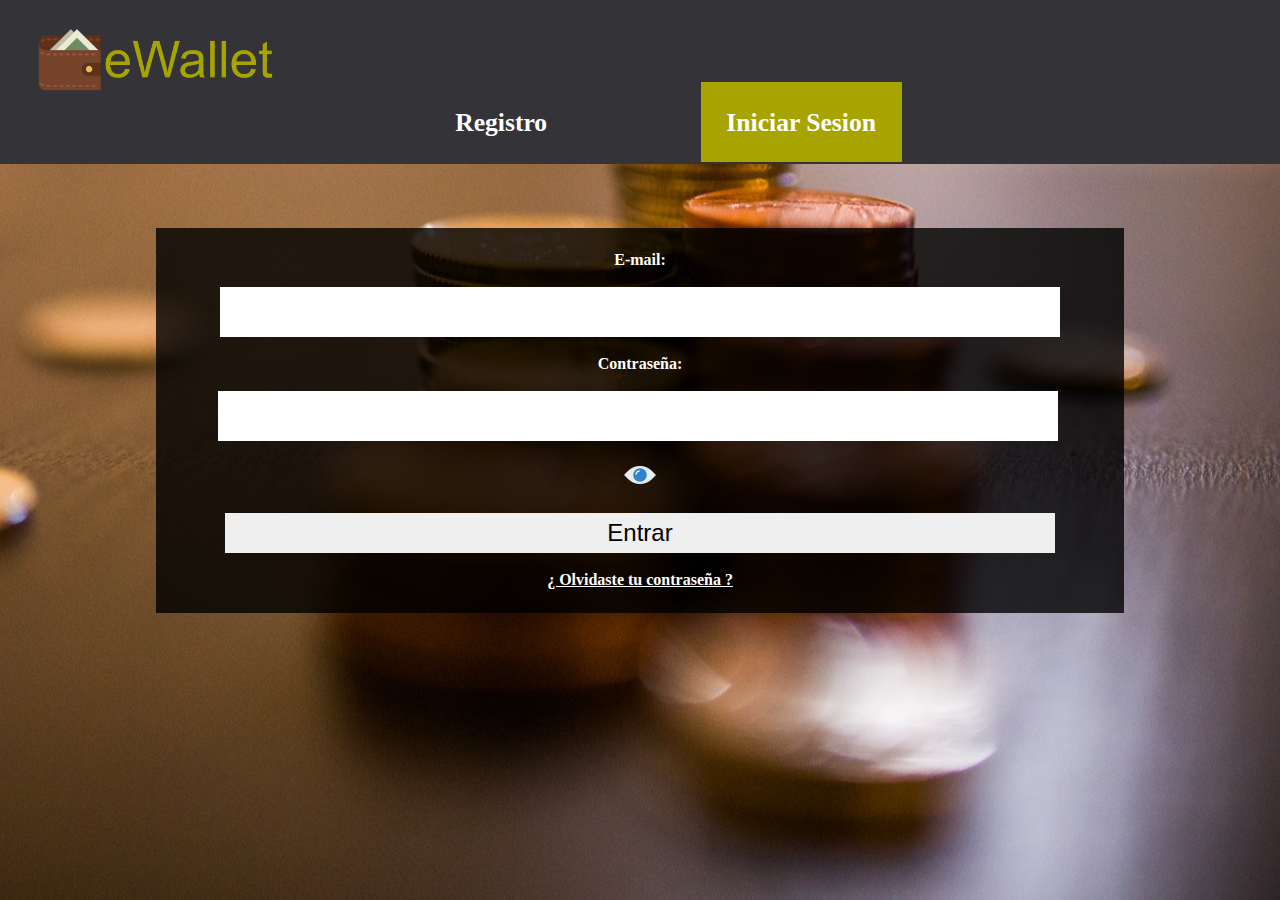
<file: html/conf.html>
<!DOCTYPE html>
<html>
<head>
  <title>eWallet | Registro</title>
  <script type="text/javascript" src="../js/conf.js"></script>
  <link rel="stylesheet" type="text/css" href="../css/estilo.css">
</head>
<body id="regis">
<header>
	<h1><img src="../img/logo.png"><a><button onclick="salir()" id="salir">Cerrar sesion</button></a></h1>
<nav>
<ul class="sidenav">
   <li><a  href="ewallet.html">Inicio</a></li>
  <li><a href="cuentas.html">Cuentas</a></li>
  <li><a href="ingresos.html">Ingresos</a></li>
  <li><a href="gastos.html">Gastos</a></li>
  <li><a class="active" href="conf.html">Configuraciones</a></li>
  <li><a href="estadi.html">Estadisticas</a></li>
</ul>
</nav>
</header>
<section>
	<div>
<br>
<h2>Configuracicón:</h2>
<h3>Tipo de pago por defecto:</h3>
<br>
            <h4>Cuenta:</h4>
           <select id="cuentas">
           </select><a><br><button onclick="select()" id="salir">Seleccionar</button></a><BR>
           <CENTER><H2>O</H2></CENTER><BR>
           <h4>Tarjeta:</h4>
		
           <select id="tarjeta">
           </select><button onclick="select()" id="salir">Seleccionar</button></a>
           </div>
           <h4>Balnce limite:</h4><br><br>
           <input type="text" name="quantity" min="1" max="1000000" id="bala" class="Input" value=""  size="20" required/><BR>
		<button onclick="balan()" id="salir">Seleccionar nuevo balance</button></a>
  
	</div>
</section>

</body>
</html>
</file>
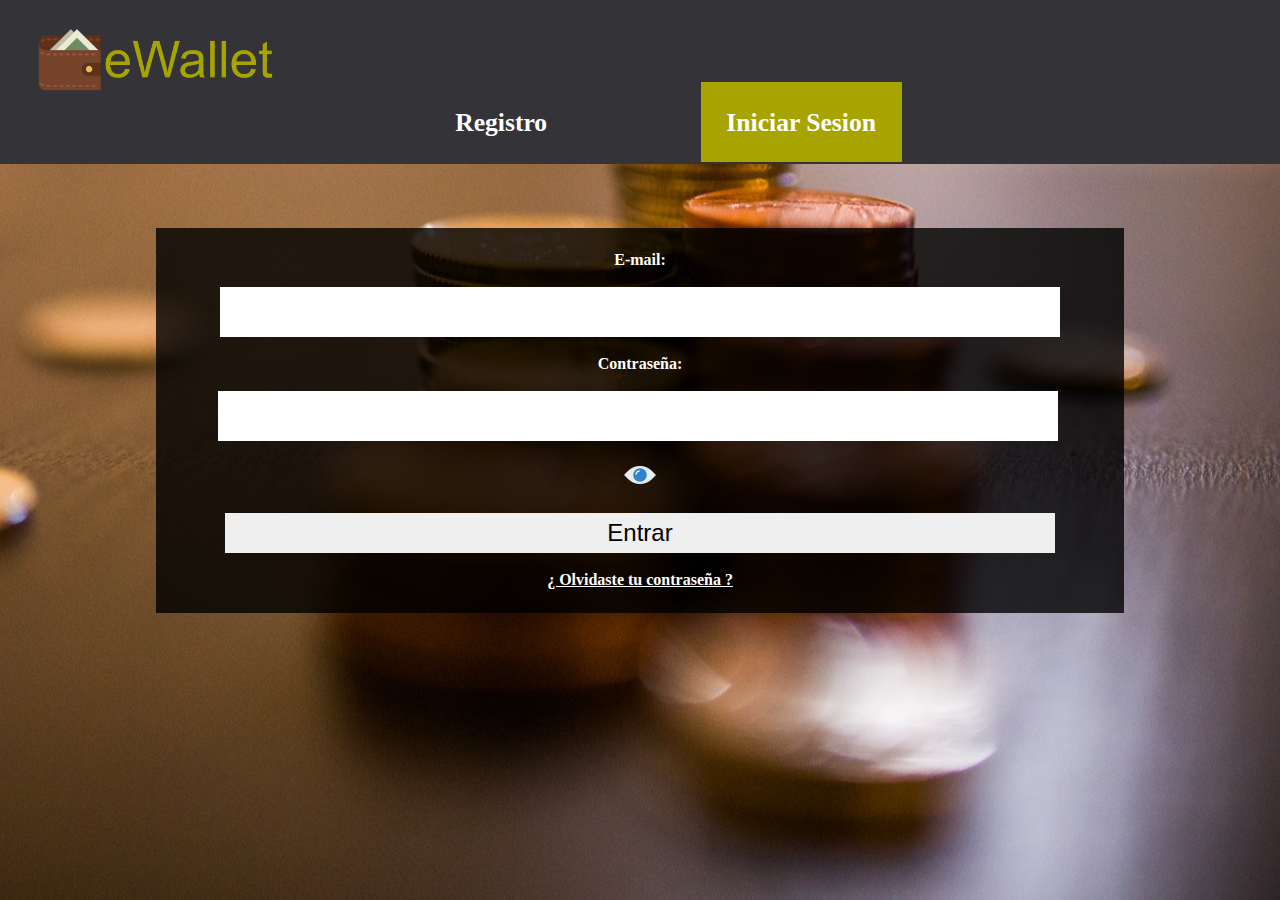
<file: html/cuentas.html>
<!DOCTYPE html>
<html>
<head>
  <title>eWallet | Registro</title>
  <script type="text/javascript" src="../js/cuentas.js"></script>
  <link rel="stylesheet" type="text/css" href="../css/estilo.css">
</head>
<body id="regis">
<header>
	<h1><img src="../img/logo.png"> <a><button onclick="salir()" id="salir">Cerrar sesion</button></a></h1>
<nav>
<ul class="sidenav">
   <li><a href="ewallet.html">Inicio</a></li>
  <li><a class="active" href="cuentas.html">Cuentas</a></li>
  <li><a href="ingresos.html">Ingresos</a></li>
  <li><a href="gastos.html">Gastos</a></li>
  <li><a href="conf.html">Configuraciones</a></li>
  <li><a href="estadi.html">Estadisticas</a></li>  
</ul>
</nav>
</header>
<section>
	<div id="datos">
  
		<h2>Cuentas:</h2><br>
  <a>
		<h4>Total en cuentas:</h4><br>
    <h3 id="efe"></h3><br>
  </a>
    <h4>Total en efectivo:</h4><br>
    <h3 id="cu"></h3><br>
    <h4>Monto total:</h4><br>
    <h3 id="mon"></h3><br>
  </div>
  <div>
    <h4>Cuentas:</h4><br>
  <a href="#openModal"><button>Nueva cuenta</button></a><a href="tarjetas.html"><button id="tarje">Tarjetas de credito</button></a><br><br><br><br>

<table >
  <tr>
    <th>Banco</th>
    <th>Numero de cuenta</th>
    <th>Saldo</th>
  </tr>
  <tr id="tabla">
    
  </tr>
</table>
</div>

<div id="openModal" class="modalDialog">
  <div>
    <a href="#close" title="Close" class="close">X</a>
    <h3>Tus cuentas:</h3><br>
           <h4>Banco:</h4><br>
           <input type="text" name="quantity" min="1" max="1000000" id="banco" class="Input" value=""  size="20" required/><BR><BR>
           <h4># Cuenta:</h4><br>
           <input type="text" name="quantity" min="1" max="1000000" id="cuenta" class="Input" placeholder="xxxx xxxx xxxx xxxx" value=""  size="20" required/><BR><BR>
           <h4>Saldo actual:</h4><br>
           <input type="number" name="quantity" min="1" max="1000000" id="saldo" class="Input" value=""  size="20" required/><BR><br>
              <input value="Nueva cuenta"  target="_parent" onclick="nueva()" type="button" class="boton"/><br><br>
  </div>
</div>

		
    <br><br>
	</div>
</section>

</body>
</html>
</file>
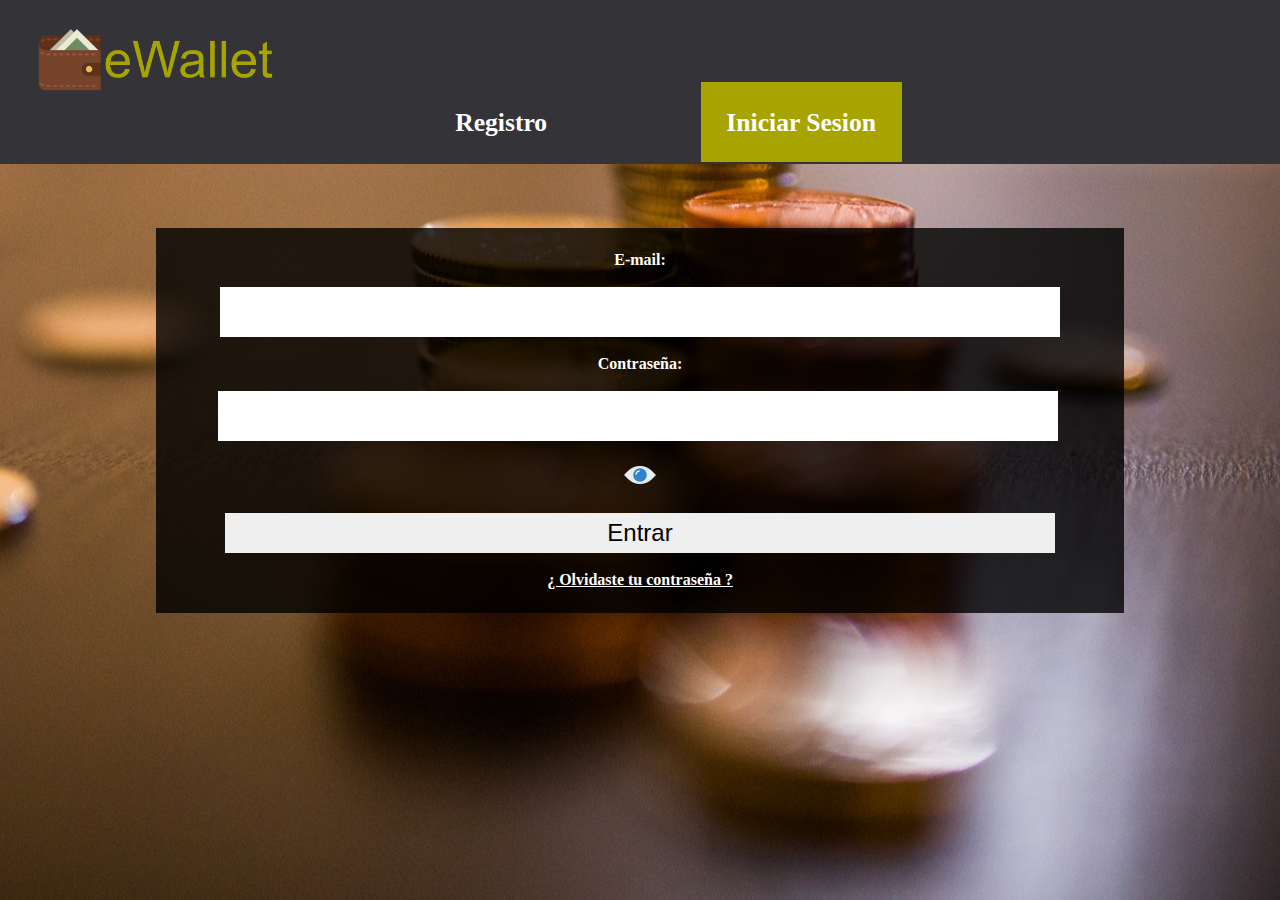
<file: html/estadi.html>
<!DOCTYPE html>
<html>
<head>
  <title>eWallet | Registro</title>
  <script type="text/javascript" src="../js/estadi.js"></script>
  <link rel="stylesheet" type="text/css" href="../css/estilo.css">
</head>
<body id="regis">
<header>
	<h1><img src="../img/logo.png"> <a><button onclick="salir()" id="salir">Cerrar sesion</button></a></h1>
<nav>
<ul class="sidenav">
   <li><a href="ewallet.html">Inicio</a></li>
  <li><a href="cuentas.html">Cuentas</a></li>
  <li><a href="ingresos.html">Ingresos</a></li>
  <li><a href="gastos.html">Gastos</a></li>
  <li><a href="conf.html">Configuraciones</a></li>
  <li><a class="active"  href="estadi.html">Estadisticas</a></li>
</ul>
</nav>
</header>
<section>
	<div>
<h2 id="nom"></h2><br>

<h2>Monto actual:</h2>
<h2 id="monto"></h2><br><br>

	</div>
<select id="estaT">
  <option>Mensuales</option>
  <option>Anuales</option>
  <option>Periodo</option>
</select>

<br><br><br>
<select id="estaC">
  <option>Ingresos VS Gastos</option>
  <option>Ingresos</option>
  <option>Gastos</option>
  <br><br><br>
</select>
<br><br><br>
<a href="#openModal" onclick="dat()"><button>Ver los datos</button></a>
<div id="openModal" class="modalDialog">
  <div>
    <a href="#close" title="Close" class="close">X</a>
    <h3>Comparacion</h3><br>
    <div id="vs">
      
    </div>

    <div id="in">
      
    </div>

    <div id="g">
      
    </div>
           
  </div>
</div>
</section>

</body>
</html>
</file>
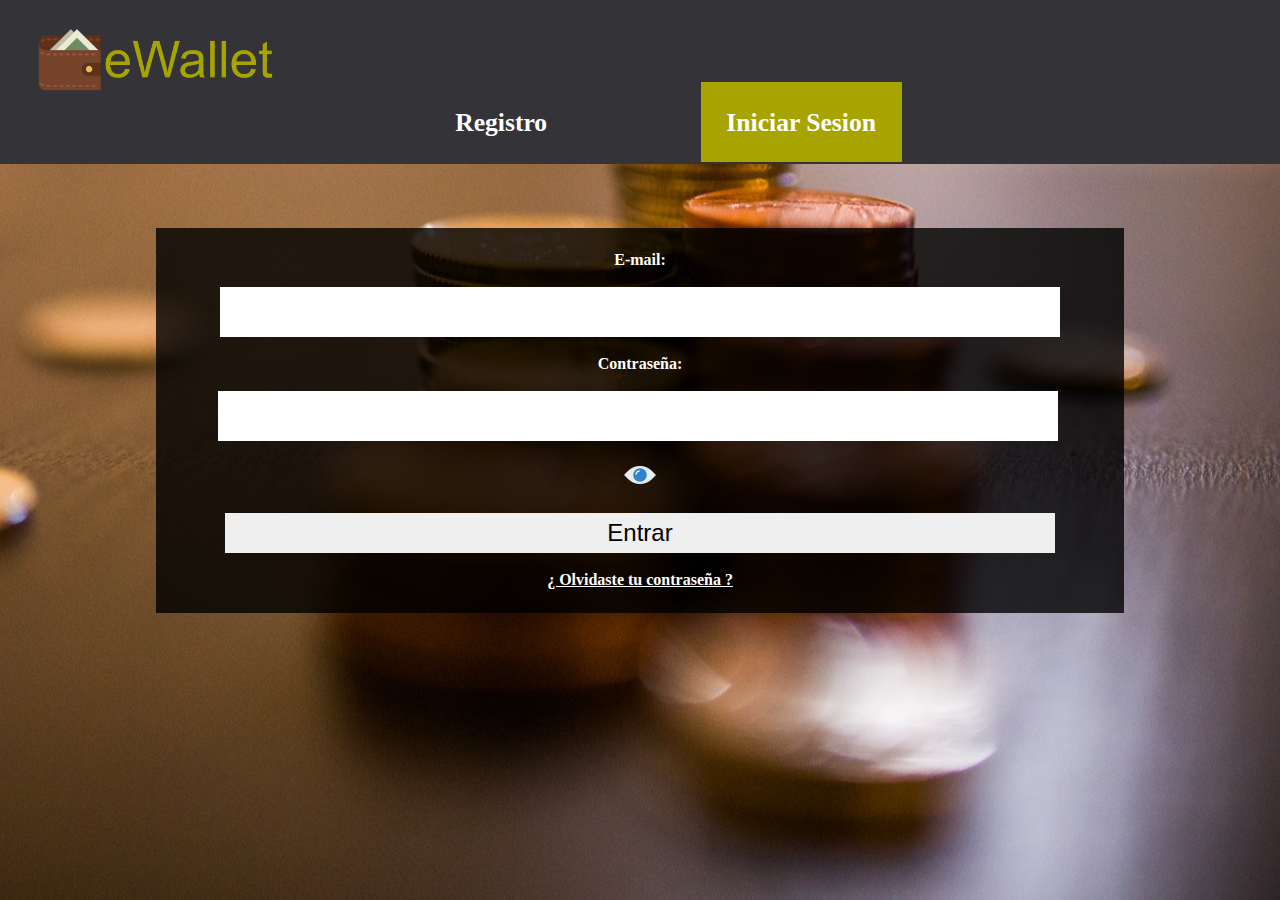
<file: html/ewallet.html>
<!DOCTYPE html>
<html>
<head>
  <title>eWallet | Registro</title>
  <script type="text/javascript" src="../js/ewallet.js"></script>
  <link rel="stylesheet" type="text/css" href="../css/estilo.css">
</head>
<body id="regis">
<header>
	<h1><img src="../img/logo.png"><a><button onclick="salir()" id="salir">Cerrar sesion</button></a></h1>
<nav>
<ul class="sidenav">
   <li><a class="active" href="#home">Inicio</a></li>
  <li><a href="cuentas.html">Cuentas</a></li>
  <li><a href="ingresos.html">Ingresos</a></li>
  <li><a href="gastos.html">Gastos</a></li>
  <li><a href="conf.html">Configuraciones</a></li>
  <li><a href="estadi.html">Estadisticas</a></li>
</ul>
</nav>
</header>
<section>
	<div>
<h2 id="nom"></h2><br>
<h2 id="email"></h2><br>
<br>
<h2>Monto actual:</h2>
<h2 id="monto"></h2><br><br>
		<a href="cuentas.html"><button id="loco"><img src="../img/gordo.png"><br><br>Ir a cuentas</button></a>
    <a href="tarjetas.html"><button id="loco"><img src="../img/tarjeta.png"><br><br>Ir a tarjetas</button></a>
    <a href="ingresos.html"><button id="loco"><img src="../img/atm.png"><br><br>Ir a ingresos</button></a>
    <a href="gastos.html"><button id="loco"><img src="../img/carro.png"><br><br>Ir a gastos</button></a>
    <a href="estadi.html"><button id="loco"><img src="../img/grafo.png"><br><br>Ir a estadisticas</button></a>
	</div>
</section>

</body>
</html>
</file>
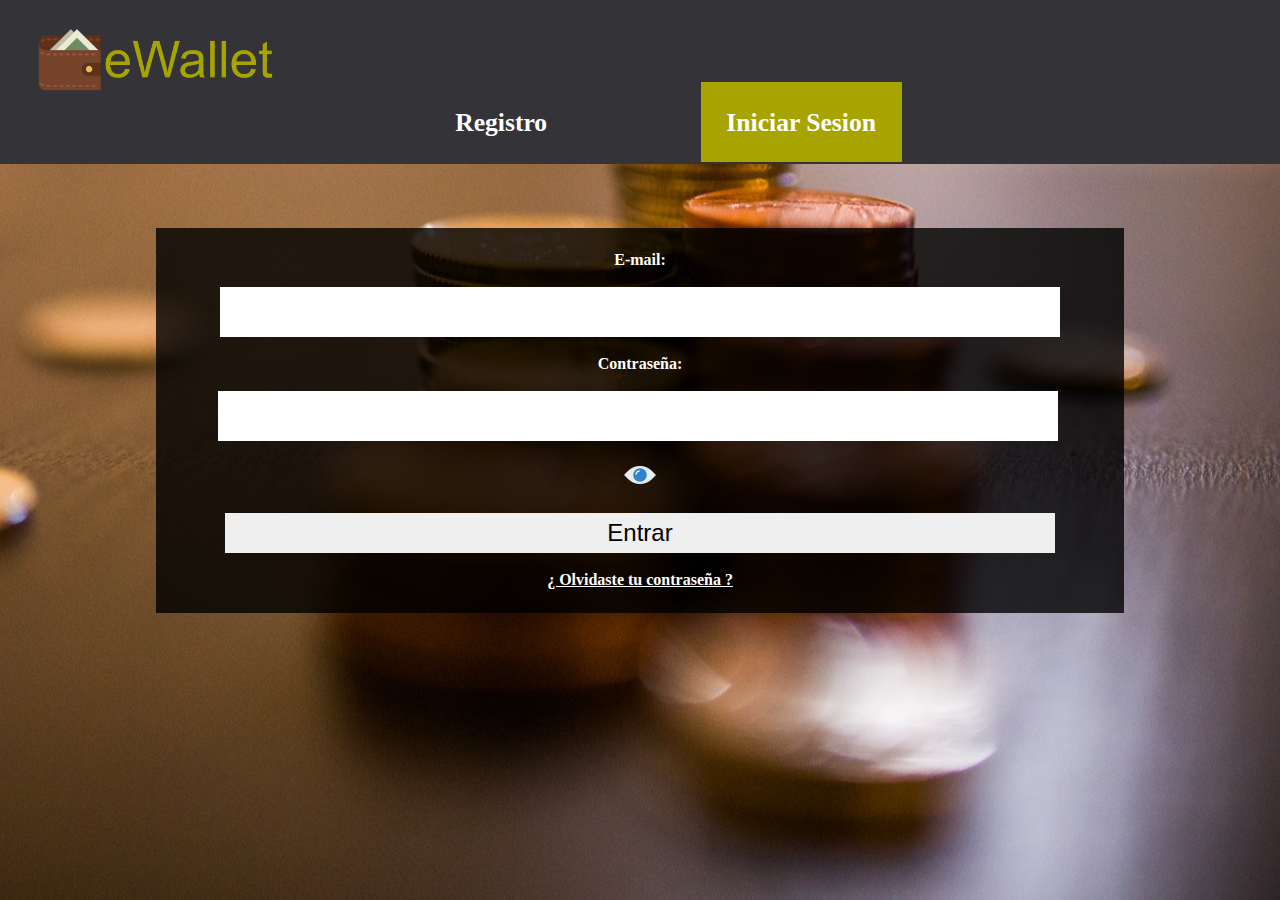
<file: html/gastos.html>
<!DOCTYPE html>
<html>
<head>
  <title>eWallet | Registro</title>
  <script type="text/javascript" src="../js/gastos.js"></script>
  <link rel="stylesheet" type="text/css" href="../css/estilo.css">
</head>
<body id="regis">
<header>
	<h1><img src="../img/logo.png"><a><button onclick="salir()" id="salir">Cerrar sesion</button></a></h1>
<nav>
<ul class="sidenav">
   <li><a href="ewallet.html">Inicio</a></li>
  <li><a href="cuentas.html">Cuentas</a></li>
  <li><a  href="ingresos.html">Ingresos</a></li>
  <li><a class="active"  href="gastos.html">Gastos</a></li>
  <li><a href="conf.html">Configuraciones</a></li>
  <li><a href="estadi.html">Estadisticas</a></li>
</ul>
</nav>
</header>
<section>
	<div id="datos">
		<h2>Gastos:</h2><br>
    <h4>Total de gastos:</h4><br>
    <h3 id="efe"></h3><br>
  </div>
  <div>
  <h4>Gastos:</h4>
  <br><a href="#openModal"><button>Nuevo gasto</button></a><br><br><br>
  <table >
  <tr>
    <th>Fecha</th>
    <th>Monto</th>
    <th>Motivo</th>
    <th>Medio</th>
    <th>N° Cuenta o Tarjeta</th>
  </tr>
  <tr id="tabla">
    
  </tr>
</table>
</div>
<br><br>

<div id="openModal" class="modalDialog">
  <div>
    <a href="#close" title="Close" class="close">X</a>
    <h3>Nuevo ingreso:</h3><br>
           <h4>Fecha:</h4><br>
           <input type="date" name="quantity" min="1" max="1000000" id="fecha" class="Input" value=""  size="20" required/><BR><BR>
           <h4>Monto:</h4><br>
           <input type="number" name="quantity" min="1" max="1000000" id="monto" class="Input" placeholder="$ 0.00" value=""  size="20" required/><BR><BR>
           <h4>Motivo:</h4><br>
           <select id="motivo" onclick="ver()">
             <option>Pago de celular </option>
             <option>Pago de luz eléctrica</option>
             <option>Pago de agua</option>
             <option>Pago de casa/alquiler</option>
             <option>Pago de cable</option>
             <option>Pago de internet</option>
             <option>Pago de educación</option>
             <option>Supermercado</option>
             <option>Cine</option>
             <option>Discoteca</option>
             <option>Teatro</option>
             <option>Ropa</option>
             <option>Restaurante</option>
             <option>Tecnología</option>
             <option>Mascota</option>
             <option>Gasolina</option>
             <option>Reparaciones</option>
           </select><BR>
           <h4>Medio</h4><br>
           <select id="medio" onclick="ver()">
             <option>Cuenta bancaria</option>
             <option>Tarjeta de credito</option>
             <option>Efectivo</option>
           </select>
           <BR><br> 
           <div id="metodo">
           <h4>Cuenta</h4><br>
           <select id="tarjeta">
           </select>
           </div>
           <div id="metodo2">
           <h4>Cuenta</h4><br>
           <select id="cuentas">
           </select><BR><br>
           </div>
              <input value="Nueva cuenta"  target="_parent" onclick="nueva()" type="button" class="boton"/><br><br>
  </div>
</div>
<br><br><br>
		
	</div>
</section>

</body>
</html>
</file>
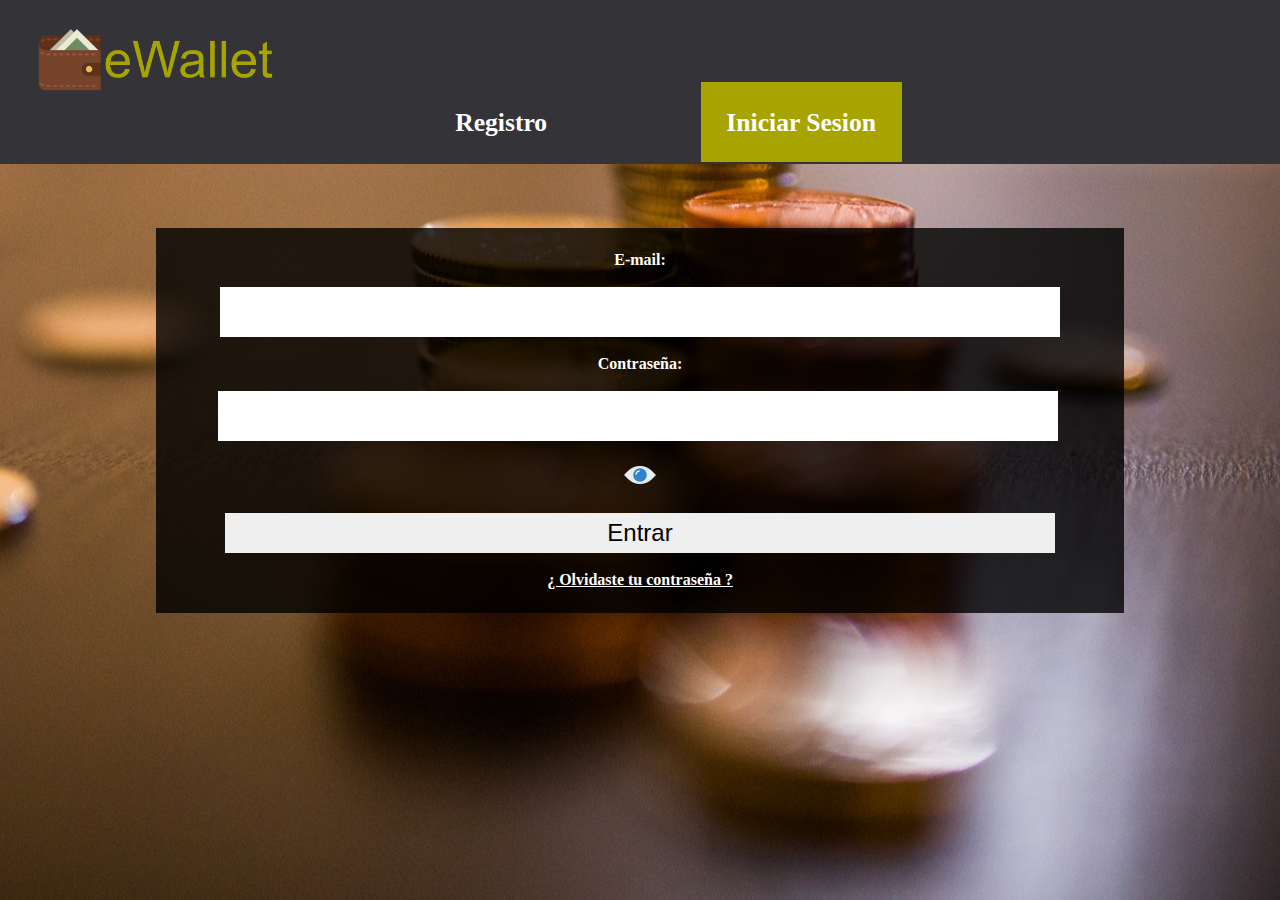
<file: html/ingresos.html>
<!DOCTYPE html>
<html>
<head>
  <title>eWallet | Registro</title>
  <script type="text/javascript" src="../js/ingreso.js"></script>
  <link rel="stylesheet" type="text/css" href="../css/estilo.css">
</head>
<body id="regis">
<header>
	<h1><img src="../img/logo.png"><a><button onclick="salir()" id="salir">Cerrar sesion</button></a></h1>
<nav>
<ul class="sidenav">
   <li><a href="ewallet.html">Inicio</a></li>
  <li><a href="cuentas.html">Cuentas</a></li>
  <li><a class="active"  href="ingresos.html">Ingresos</a></li>
  <li><a href="gastos.html">Gastos</a></li>
  <li><a href="conf.html">Configuraciones</a></li>
  <li><a href="estadi.html">Estadisticas</a></li>
</ul>
</nav>
</header>
<section>
	<div id="datos">
		<h2>Ingresos:</h2><br>
    <h4>Total de ingresos:</h4><br>
    <h3 id="efe"></h3><br>

  </div>
  <div>
  <h4>Ingresos:</h4>
  <br><a href="#openModal"><button>Nuevo ingreso</button></a><br><br><br>
  <table >
  <tr>
    <th>Fecha</th>
    <th>Monto</th>
    <th>Motivo</th>
    <th>Medio</th>
    <th>N° Cuenta</th>
  </tr>
  <tr id="tabla">
    
  </tr>
</table>
</div>
<br><br>

<div id="openModal" class="modalDialog">
  <div>
    <a href="#close" title="Close" class="close">X</a>
    <h3>Nuevo ingreso:</h3><br>
           <h4>Fecha:</h4><br>
           <input type="date" name="quantity" min="1" max="1000000" id="fecha" class="Input" value=""  size="20" required/><BR><BR>
           <h4>Monto:</h4><br>
           <input type="number" name="quantity" min="1" max="1000000" id="monto" class="Input" placeholder="$ 0.00" value=""  size="20" required/><BR><BR>
           <h4>Motivo:</h4><br>
           <input type="text" name="quantity" min="1" max="1000000" id="motivo" class="Input" value=""  size="20" required/><BR>
           <h4>Medio</h4><br>
           <select id="medio" onclick="ver()">
             <option>Cuenta bancaria</option>
             <option>Efectivo</option>
           </select>
           <BR><br>
           <div id="metodo">
           <h4>Cuenta</h4><br>
           <select id="cuentas">
           </select><BR><br>
           </div>
              <input value="Nueva cuenta"  target="_parent" onclick="nueva()" type="button" class="boton"/><br><br>
  </div>
</div>
<br><br><br>
		
	</div>
</section>

</body>
</html>
</file>
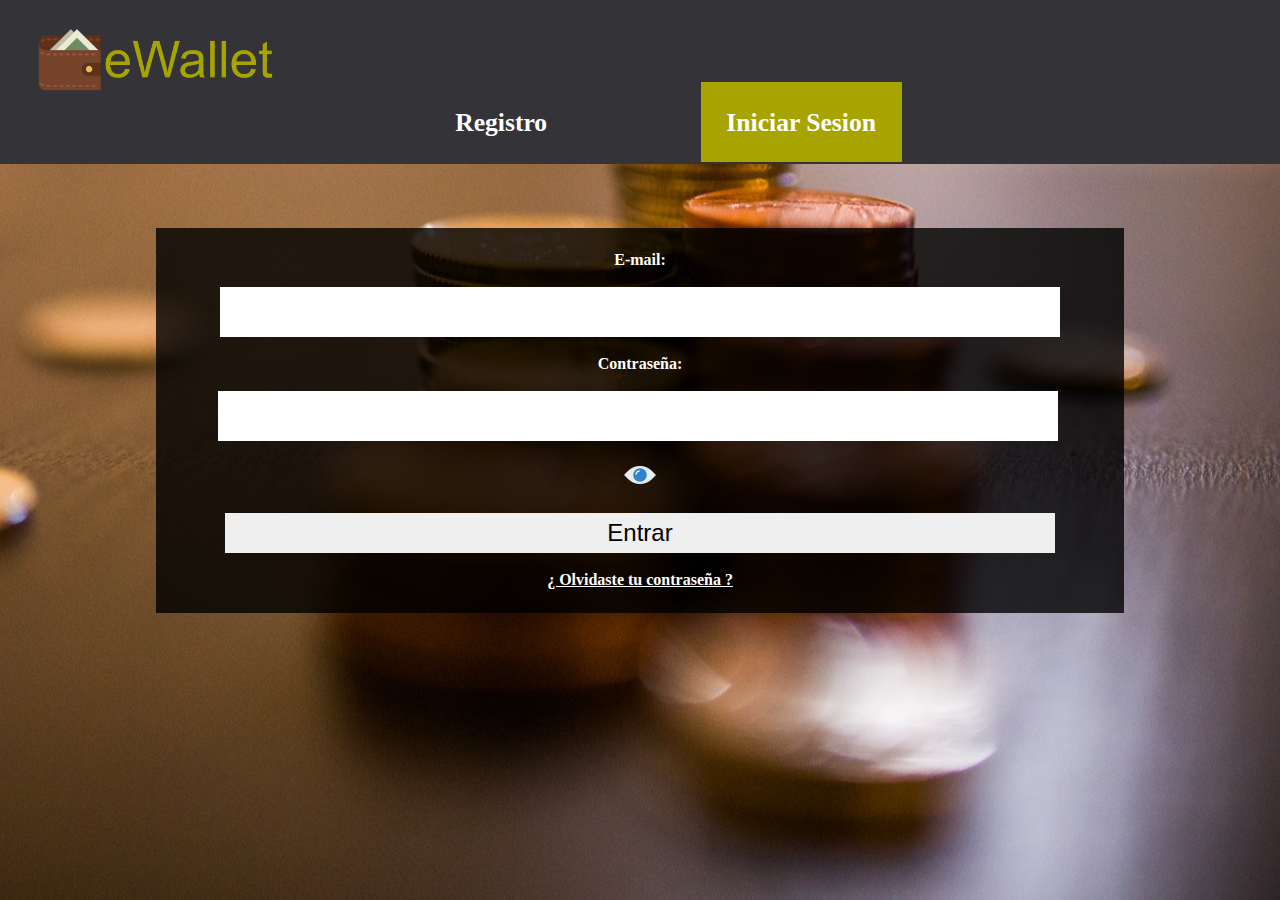
<file: html/login.html>
<!DOCTYPE html>
<html>
<head>
  <title>eWallet | Registro</title>
  <script type="text/javascript" src="../js/login.js"></script>
  <link rel="stylesheet" type="text/css" href="../css/estilo.css">
</head>
<body id="regis">
<div id="regist">
<header>
  <h1><img src="../img/logo.png">

  <center><a href="registro.html" id="sali">Registro</a><a href="login.html" id="sali" class="sele">Iniciar Sesion</a></center>
</h1>
  


</header>
<section id="log">
 <center> 
 
      
      
  <article id="primera">
      
      <form name="hola"> 
 
           
      
           <h4>E-mail: </h4><br>
           <input name="email" type="email" id="email" class="Input" value="" onkeypress="mail()" size="20" required/><BR><BR>

           <h4>Contraseña: </h4><br>
           <input name="password" id="pass" type="password" class="Input" value=""  size="20" required/>&nbsp;<br><br><img id="ojo" onclick="mostrar()" src="../img/eye.png"><br><br>

              <input value="Entrar"  target="_parent" onclick="entrar()" type="button" class="boton"/> 
              

           

          

    </form>
    <br>
    <a href="recuperar.html">¿ Olvidaste tu contraseña ?</a>
  </article>
  </center>
</section>
</div>
</body>
</html>
</file>
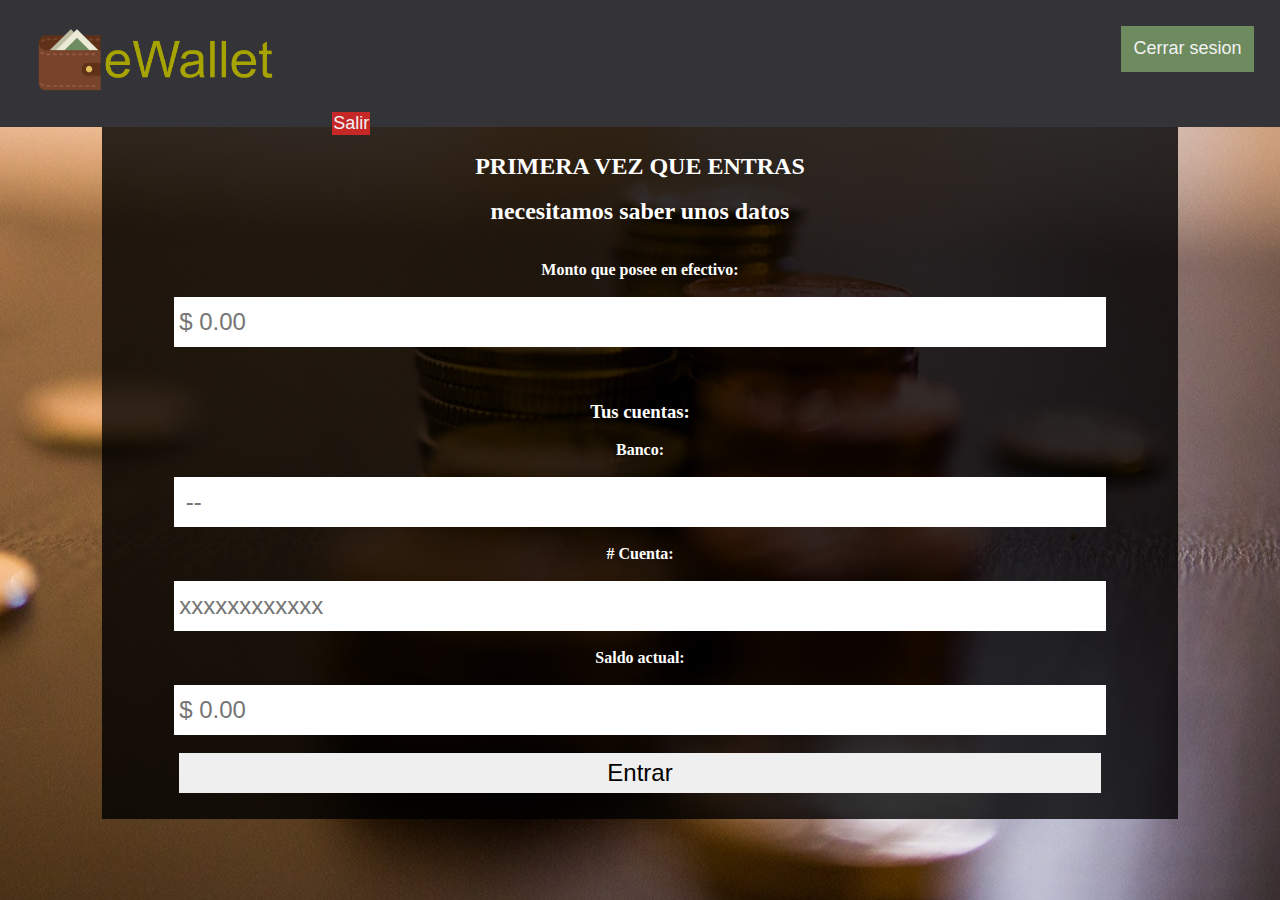
<file: html/primera.html>
<!DOCTYPE html>
<html>
<head>
  <title>eWallet | Registro</title>
  <script type="text/javascript" src="../js/login.js"></script>
  <script type="text/javascript" src="../js/login.js"></script>
  <link rel="stylesheet" type="text/css" href="../css/estilo.css">
</head>
<body id="regis">
<header>
  <h1><img src="../img/logo.png"><a><button onclick="salir()" id="salir">Cerrar sesion</button></a><nav class="topnav">
  <a onclick="salir()"><button>Salir</button></a>
</h1>
  

</header>
 <center> 
  <article id="primera">

      <form name="hola"> 
 
           <h2>PRIMERA VEZ QUE ENTRAS</h2><br>
           <h2>necesitamos saber unos datos </h2><br><br>
        
           <h4>Monto que posee en efectivo:</h4><br>
           <input type="number" name="quantity" min="1" max="10000000" class="Input" id="monto"  value="" placeholder="$ 0.00"  size="20" onkeypress="montov()" required/><BR><BR><br><br>

           <h3>Tus cuentas:</h3><br>
           
           <h4>Banco:</h4><br>

           <input name="banco" type="text"   min="1" max="8" id="banco"  value="" placeholder=" -- " onkeypress="bancov()" size="20" required/><BR><BR>
           <h4># Cuenta:</h4><br>
           <input name="cuenta" type="text"  min="1" max="500" id="cuenta" value=""  placeholder="xxxxxxxxxxxx" size="20" onkeypress="cuentav()" required/><BR><BR>
           <h4>Saldo actual:</h4><br>
           <input name="saldo" type="number"  min="1" max="1000000" id="saldo"  value="" placeholder="$ 0.00"  size="20" onkeypress="saldov()" required/><BR><br>

              <input value="Entrar"  target="_parent" onclick="primera()" type="button" class="boton"/> 
              

           

          

    </form>

  </article>
  </center>
</section>

</body>
</html>
</file>
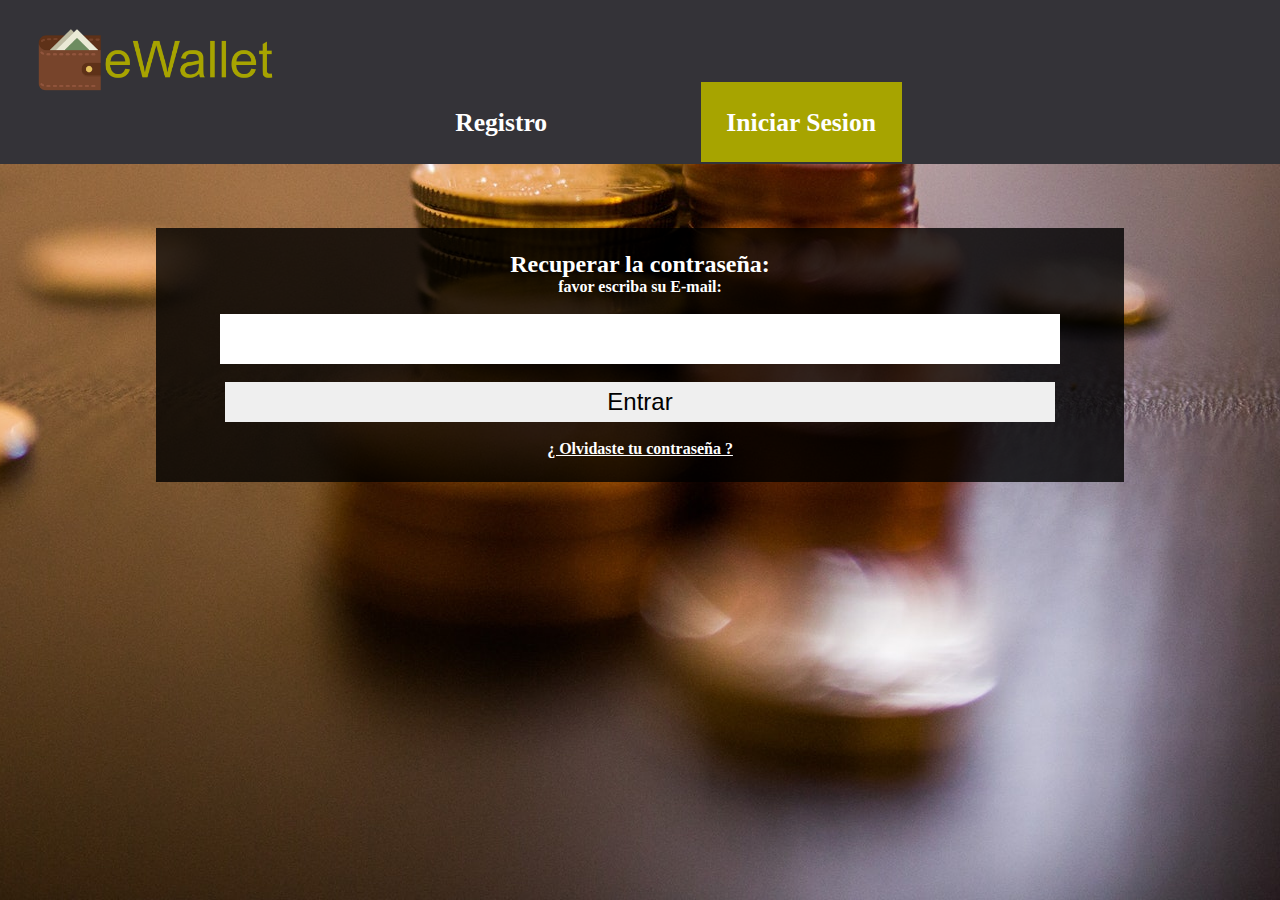
<file: html/recuperar.html>
<!DOCTYPE html>
<html>
<head>
  <title>eWallet | Registro</title>
  <script type="text/javascript" src="../js/login.js"></script>
  <link rel="stylesheet" type="text/css" href="../css/estilo.css">
</head>
<body id="regis">
<div id="regist">
<header>
  <h1><img src="../img/logo.png">

  <center><a href="registro.html" id="sali">Registro</a><a href="login.html" id="sali" class="sele">Iniciar Sesion</a></center>
</h1>
  


</header>
<section id="log">
 <center> 
 
      
      
  <article id="primera">
      
      <form name="hola"> 
 
           
      
                
      <h2>Recuperar la contraseña:</h2>
           <h4 id="1"> favor escriba su E-mail: </h4><br>
           <input name="email" type="email" id="email" class="Input" value=""  size="20" required/><BR><BR>
           <div id="3">
             <input value="Entrar" id="2"  target="_parent" onclick="recu()" type="button" class="boton"/>
            </div>  
            <div id="4">
            </div>

           

          

    </form>
              

           

          

    </form>
    <br>
    <a href="recuperar.html">¿ Olvidaste tu contraseña ?</a>
  </article>
  </center>
</section>
</div>
</body>
</html>
</file>
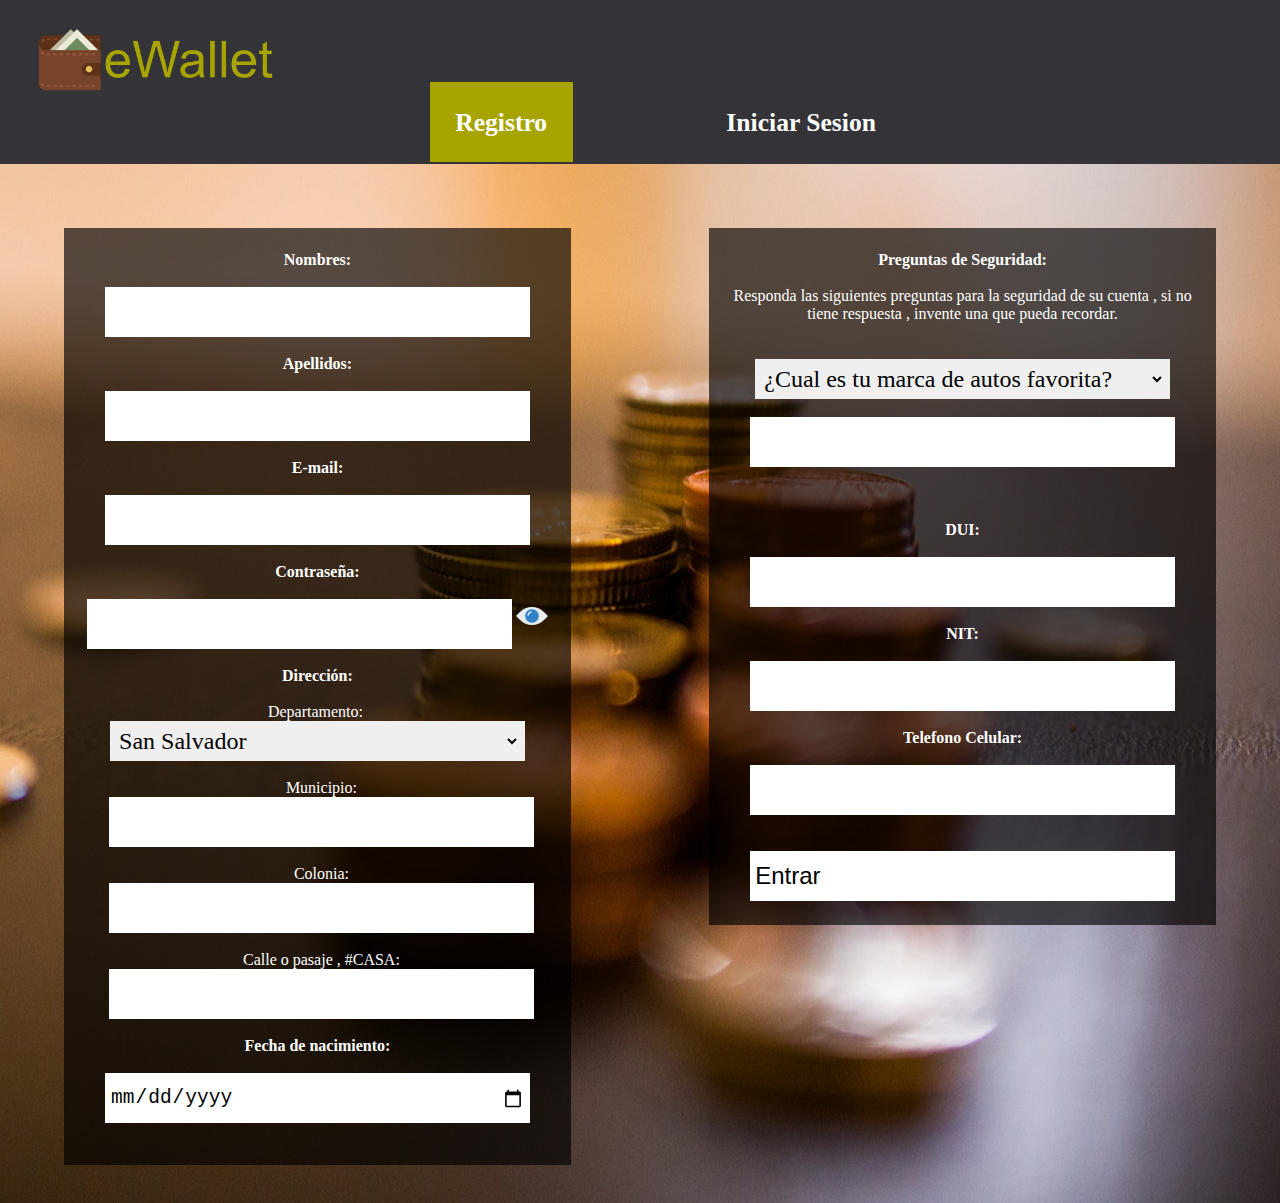
<file: html/registro.html>
<!DOCTYPE html>
<html>
<head>
  <title>eWallet | Registro</title>
  <script type="text/javascript" src="../js/login.js"></script>
  <link rel="stylesheet" type="text/css" href="../css/estilo.css">
</head>
<body id="regis">
<div id="regist">
<header>
  <h1><img src="../img/logo.png">

  <center><a href="registro.html" class="sele" id="sali">Registro</a><a href="login.html" id="sali" >Iniciar Sesion</a></center>
</h1>
  


</header>
<section id="log">
 <center> 
 
      
      
  <article id="">
      
      <form name="hola"> 
 
           
      <article id="datos_generales">

            <h4>Nombres: </h4><br>
           <input name="nombre" id="nombre" type="text" class="Input" value="" onkeypress="nomb()" size="20" required /><br><br>

           <h4>Apellidos: </h4><br>
           <input name="apellido" type="text" id="apellido" class="Input"  onkeypress="ape()"  value="" size="20" required/><BR><BR> 

           <h4>E-mail: </h4><br>
           <input name="email" type="email" id="email" class="Input" value="" onkeypress="mail()" size="20" required/><BR><BR>

           <h4>Contraseña: </h4><br>
           <input name="password" id="pass" type="password" class="Input" value="" onkeypress="contra()" size="20" required/>&nbsp;<img id="ojo" onclick="mostrar()" src="../img/eye.png"><br><br>

           <h4>Dirección: </h4><br>
            &nbsp;&nbsp;<label>Departamento:</label>
            &nbsp;&nbsp;<select required>
                            <option value="SS">San Salvador</option>
                            <option value="AG">Aguachapan</option>
                            <option value="SA">Santa Ana</option>
                            <option value="SO">Sonsonate</option>
                            <option value="CH">Chalatenango</option>
                            <option value="LL">La Libertad</option>
                            <option value="CU">Cuscatlán</option>
                            <option value="LP">La Paz</option>
                            <option value="CA">Cabañas</option>
                            <option value="SV">San Vicente</option>
                            <option value="US">Usulután</option>
                            <option value="SM">San Miguel</option>
                            <option value="MO">Morazán</option>
                            <option value="LU">La Unión</option>
                          </select><br><br>
              &nbsp;&nbsp;<label>Municipio:</label><br>
              &nbsp;&nbsp;<input name="municipio" type="text" id="municipio" class="Input" value="" size="20" required/><BR><BR>
              &nbsp;&nbsp;<label>Colonia:</label><br>
              &nbsp;&nbsp;<input name="colonia" type="text" id="colonia" class="Input" value="" size="20" required/><BR><BR>
              &nbsp;&nbsp;<label>Calle o pasaje , #CASA:</label><br>
              &nbsp;&nbsp;<input name="calle" type="text" id="calle" class="Input" value="" size="20" required/><BR><BR>
              <h4>Fecha de nacimiento:</h4><br>
              <input name="fecha" type="date" id="fecha" class="Input" value="" size="20" required/><BR><BR>
              </article>



              <article id="otros">
              <h4>Preguntas de Seguridad: </h4><br>
              <p>Responda las siguientes preguntas para la seguridad de su cuenta , si no tiene respuesta , invente una que pueda recordar.</p><br><br>
                          <select required id="pre">
                            <option>¿Cual es tu marca de autos favorita?</option>
                            <option>¿Cual es tu comida favorita?</option>
                            <option>¿Cual es el nombre de tu primer novi@?</option>
                            <option>¿Color favorito?</option>
                            <option>¿Serie favorta?</option>
                          </select><br><br>
              <input name="pre1" type="text" id="pre1" class="Input" value="" size="20" required/><BR>

              <br><br><br>
              <h4>DUI:</h4><br>
              <input name="DUI" type="text" id="dui" class="Input" value="" size="20" onkeypress="duiv()" required/><BR><BR>

              <h4>NIT:</h4><br>
              <input name="NIT" type="text" id="nit" class="Input" value="" size="20" onkeypress="nitv()" required/><BR><BR>

              <h4>Telefono Celular:</h4><br>
              <input name="cel" type="tel" id="tel" class="Input" value="" size="20" onkeypress="telv()" required/><BR><BR>

              

              <br>
              <input value="Entrar"  target="_parent" onclick="guardar()" type="" class="boton"/> 
              

           

          

    </form>
  </article>
  </center>

</section>
</div>
</body>
</html>
</file>
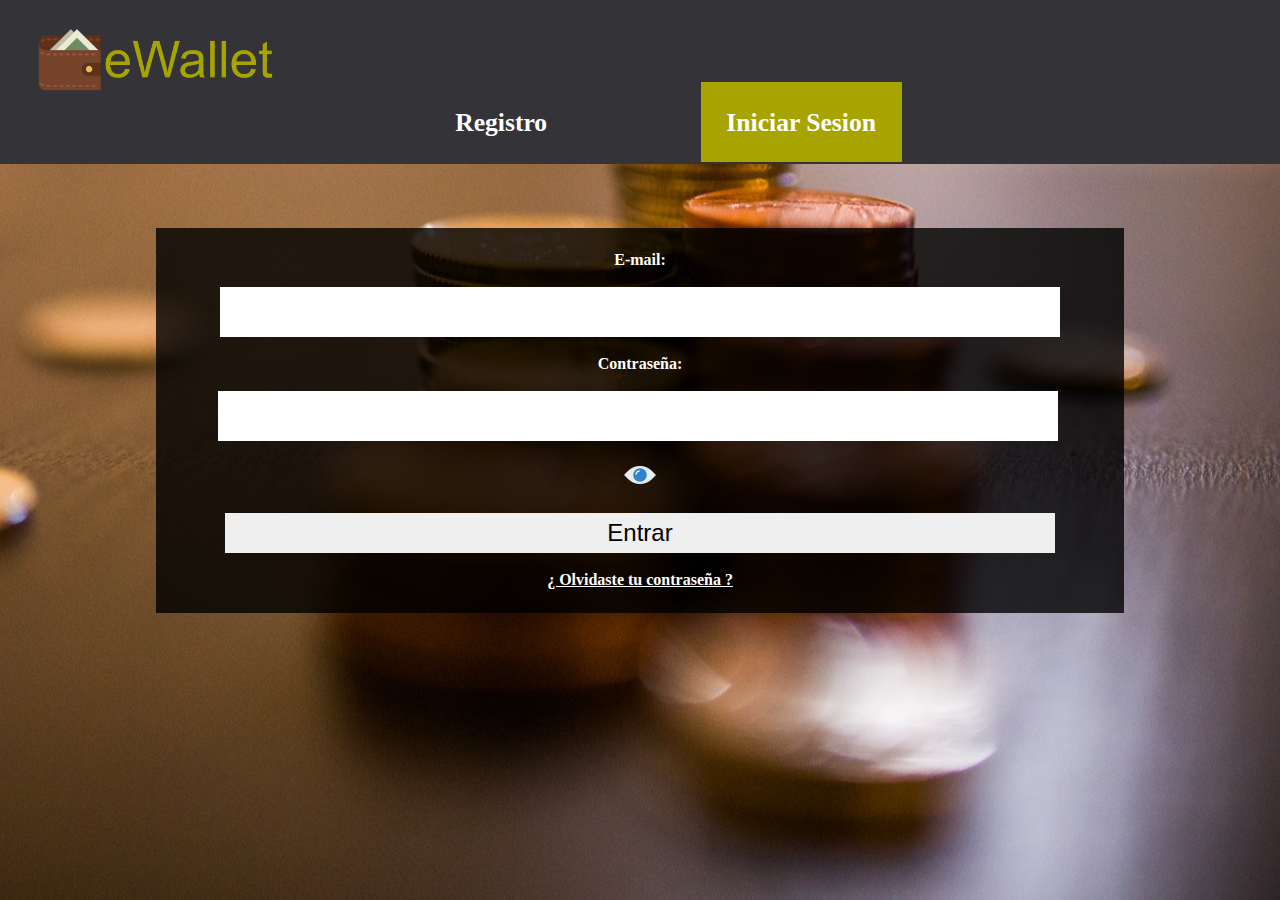
<file: html/tarjetas.html>
<!DOCTYPE html>
<html>
<head>
  <title>eWallet | Registro</title>
  <script type="text/javascript" src="../js/tarjeta.js"></script>
  <link rel="stylesheet" type="text/css" href="../css/estilo.css">
</head>
<body id="regis">
<header>
	<h1><img src="../img/logo.png"><a><button onclick="salir()" id="salir">Cerrar sesion</button></a></h1>
<nav>
<ul class="sidenav">
   <li><a href="ewallet.html">Inicio</a></li>
  <li><a class="active" href="cuentas.html">Cuentas</a></li>
  <li><a href="ingresos.html">Ingresos</a></li>
  <li><a href="gastos.html">Gastos</a></li>
  <li><a href="conf.html">Configuraciones</a></li>
  <li><a href="estadi.html">Estadisticas</a></li>
</ul>
</nav>
</header>
<section>
	<div id="datos">
		<h2>Tarjetas:</h2><br>
		<h4>Total en tarjetas:</h4><br>
    <h3 id="efe"></h3><br>
  </div>
  <div>
  <h4>Trajetas de credito:</h4><br>
  <table >
  <tr>
    <th>Banco</th>
    <th>Numero de tarjeta</th>
    <th>Saldo actual</th>
    <th>%interes anual</th>
    <th>F. de vencimiento</th>
  </tr>
  <tr id="tabla">
    
  </tr>
</table>
</div>

<div id="openModal" class="modalDialog">
  <div>
    <a href="#close" title="Close" class="close">X</a>
    <h3>Nueva tarjeta:</h3><br>
           <h4>Banco:</h4><br>
           <input type="text" name="quantity" min="1" max="1000000" id="banco" class="Input" value=""  size="20" required/><BR><BR>
           <h4># tarjeta:</h4><br>
           <input type="text" name="quantity" min="1" max="1000000" id="cuenta" class="Input" placeholder="xxxx xxxx xxxx xxxx" value=""  size="20" required/><BR><BR>
           <h4>%Interes anual:</h4><br>
           <input type="number" name="quantity" min="1" max="1000000" id="inter" class="Input" value=""  size="20" required/><BR><br>
           <h4>F. de vencimiento:</h4><br>
           <input type="text" name="quantity" min="1" max="1000000" id="fecha" placeholder="00 / 00"  class="Input" value=""  size="20" required/><BR><br>
              <input value="Nueva cuenta"  target="_parent" onclick="nueva()" type="button" class="boton"/><br><br>
  </div>
</div>
<br><br><br>
		<a href="#openModal"><button>Nueva tarjeta</button></a>
	</div>
</section>

</body>
</html>
</file>
<file: css/estilo.css>
*{
	margin: 0px;
	padding: 0px;
}
body{
	background: #555;
	font-family: "Century Gothic";
}
header{

	background: rgba(0,0,0,0.7);
}
h1{
	width: 100%;
	padding: 


}
h1>img{
	width: 20%;
}
#datos_generales{
	background: rgba(0,0,0,0.65);
	padding: 2%;
	width: 40%;
	margin-left: ;
	float: left;
	color: white;

}
#regis form{
	font-family: "Century Gothic"
	margin-top: 2%;
}

#regis  input{
	width: 90%;
	height: 40px;
	border: 5px solid rgba(0,0,0,0.0);
	font-size: 150%;
	
}

#regist a{
	color: white;
	font-weight: bold;
}

#otros{
	background: rgba(0,0,0,0.65);
	padding: 2%;
	width: 40%;
	float: right;
	margin-right: %;
	color: white;
}

#regis{
	background: url(../img/ban.jpg) 100% ;
}
@media screen and (max-width: 720px) {
	#datos_generales{
	background: rgba(0,0,0,0.75);
	padding: 2%;
	width: 80%;
	margin: 5%;
	color: white;}
	#regis{
		background: #8b5c56;
	}
    
}

.topnav {
  overflow: hidden;
  width: 80%;
  float: right;
  margin-right:0%; 
  background-color: rgba(0,0,0,0,);
}

.topnav a {
  float: left;
  display: block;
  color: #f2f2f2;
  text-align: center;
  width: 10%;
  margin-left: 1%;
  padding: 1%;
  text-decoration: none;
  font-size: 60%;
}

.topnav a:hover {
  
  color: #4CAF50;
  transition:color 0.5s ease;
}

.topnav a.active {
   color: #4CAF50;

}
#loga{

	float: right;
}
#quien{
	width: 100%;
	background: white;
	margin-top: 20%;
}
#quien h2{
	padding: 2%;
	color: #77442b;
}
#quien img{
	width: 50%;
	border-radius: 100%;
}
#izq{
	text-align: center;
	float: left;
	width: 40%;
	margin:5%;
}
#der{
	text-align: center;
	float: right;
	width: 40%;
	margin:5%;
}
footer{
	width: 100%;
	padding: 4%;
	color: white;
	background: #4c4039;
}
footer img{
	width: 80%;

}
#fizq{
	float: left;
}
#fder{
	margin-left: 60%;
}

#login{
	background: rgba(0,0,0,0.65);
	padding: 2%;
	width: 50%;
	float:;
	color: white;

}
#login input{
	width: 100%;
}
body {

    margin: 0px;
    padding: 0px;
    font-family: "Century Gothic";
    background: url(../img/fondo.jpg);



}

ul.sidenav {
	text-align: center;
    margin-top:;
    list-style-type: none;
    padding: 0;
    width: 25%;
    background-color: #f1f1f1;
    position: fixed;
    height: 100%;
    overflow: auto;
}

ul.sidenav li a {
    display: block;
    color: #000;
    padding: 4%;
    text-align: center;
    text-decoration: none;
}
 
ul.sidenav li a.active {
    background-color: #9e4a59;
    color: white;
}

ul.sidenav li a:hover:not(.active) {
    background-color: #555;
    color: white;
}




h1{
    margin-top: 0%;
    padding: 2%;
    background: #343338;
    color: white;
}
section{
    float: right;
    width: 60%;
    background: #f1f1f1;
    padding: 3%;
    margin-top: 2%;
    margin-right: 2%;
}
button{
     border: none;
 background: #c62828;
 color: #f2f2f2;
 padding: 1%;
 margin-right: 4%;
 font-size: 18px;
 position: relative;
 box-sizing: border-box;
 transition: all 500ms ease;
}
#loco{
     border: none;
 background: #536684;
 color: #f2f2f2;
 padding: 2%;
 margin: 1%;
 font-size: 18px;
 position: relative;
 box-sizing: border-box;
 transition: all 500ms ease;
}

.modalDialog {
	position: fixed;
	font-family: Arial, Helvetica, sans-serif;
	top: 0;
	right: 0;
	bottom: 0;
	left: 0;
	background: rgba(0,0,0,0.8);
	z-index: 99999;
	opacity:0;


	pointer-events: none;
}
.modalDialog:target {
	opacity:1;
	pointer-events: auto;
}
.modalDialog > div {
	width: 400px;
	position: relative;
	margin: 2% auto;
	padding: 4%;
	border-radius:;
	color: white;
	background: #2e6130;
  -webkit-transition: opacity 400ms ease-in;


}
.close {
	background: #606061;
	color: #FFFFFF;
	line-height: 25px;
	position: absolute;
	right: -12px;
	text-align: center;
	top: -10px;
	width: 24px;
	text-decoration: none;
	font-weight: bold;
	-webkit-border-radius: 12px;
	-moz-border-radius: 12px;
	border-radius: 12px;
	-moz-box-shadow: 1px 1px 3px #000;
	-webkit-box-shadow: 1px 1px 3px #000;
	box-shadow: 1px 1px 3px #000;
}
.close:hover { background: #c62828; }

#primera{
	width: 80%;
	padding: 2%;
	background: rgba(0,0,0,0.8);
	color: white;
}
table {
    border-collapse: collapse;
    width: 100%;
}

th, td {
    text-align: left;
    padding: 8px;
}

tr:nth-child(even){background-color: #f2f2f2}

th {
    background-color: #4CAF50;
    color: white;
}
#tarje{
 background: #2b4635;
border: none;
 color: #f2f2f2;
 padding: 1%;
 margin-right: 4%;
 font-size: 18px;
 position: relative;
 box-sizing: border-box;
 transition: all 500ms ease;

}
select{
	width: 90%;
	height: 40px;
	border: 5px solid rgba(0,0,0,0.0);
	font-size: 150%;
	font-family: "Century Gothic"
}
#metodo{
	opacity: 0;
}
#salir{
	text-align: center;
	border: none;
 background: #6d8b5f;
 color: #f2f2f2;
 padding: 1%;
 margin-top: 0%;
 font-size: 18px;
 position: relative;
 box-sizing: border-box;
 transition: all 500ms ease;
 float: right;
}

#sali{
	font-size: 80%;
	margin: 5%;
	padding: 2%;
	text-decoration: none;
}
#sali:hover{
	background: #a7a400;
}
.sele{
	background: #a7a400;
}
@media screen and (max-width: 900px) {
    ul.sidenav {
        width: 100%;
        height: auto;
        position: relative;
    }
    ul.sidenav li a {
        float: left;
        padding: 15px;
    }

}

@media screen and (max-width: 400px) {
    ul.sidenav li a {
        text-align: center;
        float: none;
    }
    section{
    	width: 90%;
    }
    
}
#log{
	width: 90%;
	background: rgba(119,68,43,0.0);
}
#in{
	height:  30px;
	padding: 10px;
	background: #17254e;
	margin: 5%
}
#g{
	height: 30px;
	padding: 10px;
	background: #c31818;
	margin: 5%
}
</file>
